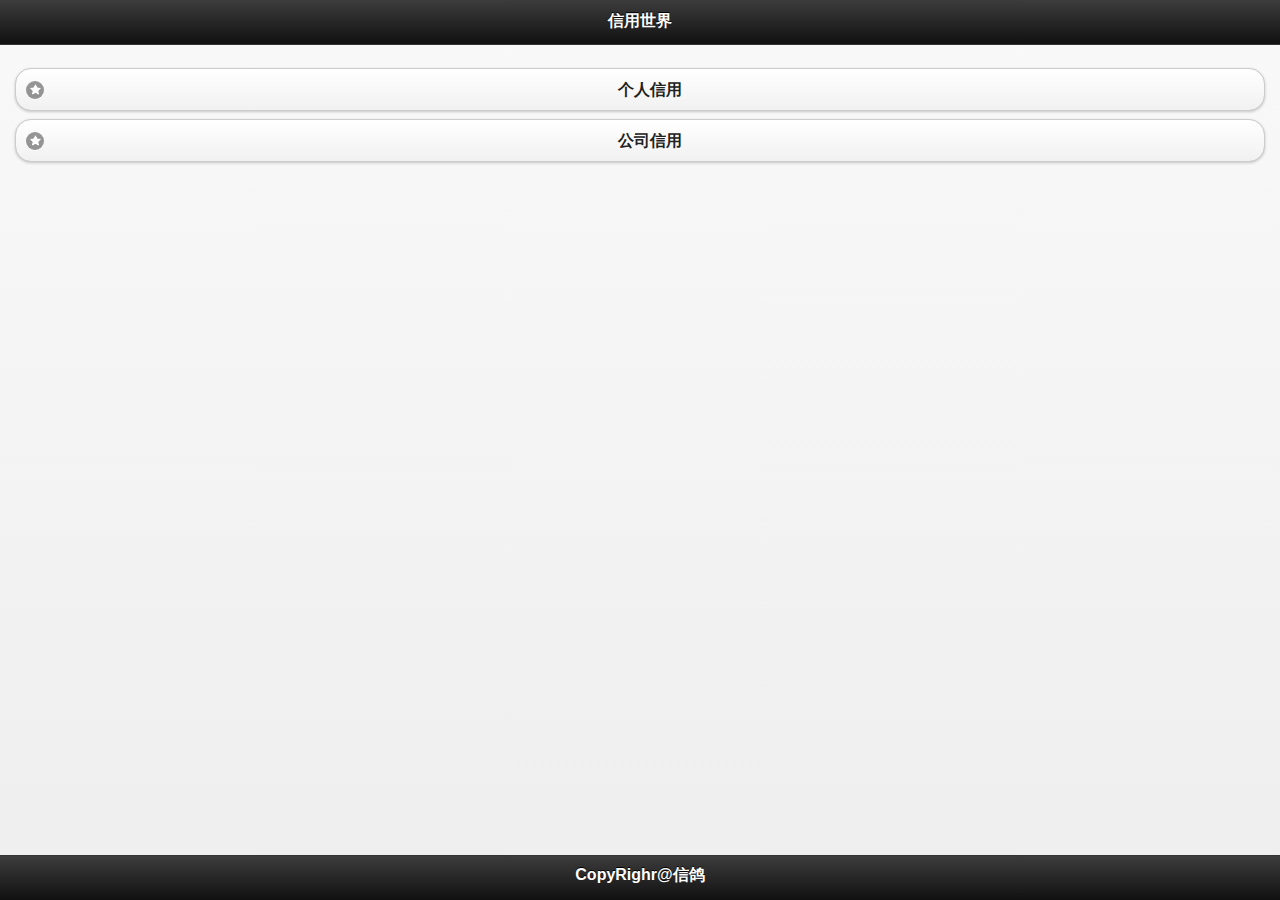
<file: html/www/index.html>
<!DOCTYPE html>
<html>

<head>
    <meta charset="utf-8" />
    <meta name="format-detection" content="telephone=no" />
    <meta name="msapplication-tap-highlight" content="no" />
    <meta name="viewport" content="user-scalable=no, initial-scale=1, maximum-scale=1, minimum-scale=1, width=device-width" />
    <meta http-equiv="Content-Security-Policy" content="default-src * 'unsafe-inline'; style-src 'self' 'unsafe-inline'; media-src *" />
    <link href="../jquery-mobile/jquery.mobile.structure-1.3.0.min.css" rel="stylesheet" type="text/css">
    <link href="../jquery-mobile/jquery.mobile.theme-1.3.0.min.css" rel="stylesheet" type="text/css">
    <title>CreditWorld</title>
    <script src="../jquery-mobile/jquery-1.8.3.min.js" type="text/javascript"></script>
    <script src="../jquery-mobile/jquery.mobile-1.3.0.min.js" type="text/javascript"></script>
    <script src="js/base.js" type="text/javascript"></script>
	<script src="js/index.js" type="text/javascript"></script>
</head>

<body>
    <div data-role="page" id="mainPage" data-fullscreen="false" >
      <div data-role="header" data-position="fixed">
        <h1>信用世界</h1>
      </div>
      
      <div data-role="content" class="main-content">
        <a href="#personMainPage" data-role="button" data-icon="star" data-transition="slidedown">个人信用</a>
        <a href="#companyMainPage" data-role="button" data-icon="star" data-transition="slidedown">公司信用</a>

	  </div>

      <div data-role="footer" data-position="fixed" class="main-footer">
        <h4>CopyRighr@信鸽</h4>
      </div>
    
    </div>
    
    
    <!--   个人信用登录界面开始  -->
    <div data-role="page" id="personMainPage" data-fullscreen="false">
    	<div data-role="header" data-position="fixed">
            <a href="#" data-role="button" data-icon="back" data-rel="back" data-transition="slidup">back</a>
            <h1>个人信用</h1>
            <a href="#" data-role="button" data-icon="gear">set</a>
      	</div>
    
      <div data-role="content" class="person-main-content">
      	<form class="personLoginForm">
        	<label>用户名:</label>
            <input type="text" name="user.loginName">
            <label>密码:</label>
            <input type="password" name="user.password">
            <input type="button" value="登录" id="userLoginButton">
        </form>
		<label style="float:right;">还没有账号？<a href="personRegister.html" data-ajax="false">点击注册&nbsp;&nbsp;&nbsp;</a></label>
           
	  </div>

      <div  data-role="footer" data-position="fixed" class="person-main-footer">
        <h4>CopyRighr@信鸽</h4>
      </div>
    </div>
    
    <!--   个人信用主界面结束  -->
    
    <!--  公司信用主界面开始   -->
    <div data-role="page" id="companyMainPage" data-fullscreen="false">
    	<div data-role="header" data-position="fixed">
            <a href="#" data-role="button" data-icon="back" data-rel="back" data-transition="slidup">back</a>
            <h1>公司信用</h1>
            <a href="#" data-role="button" data-icon="gear">set</a>
      	</div>
    
     <div data-role="content" class="company-main-content">
		<form class="companyLoginForm">
        	<label>用户名:</label>
            <input type="text" name="company.loginName">
            <label>密码:</label>
            <input type="password" name="company.cpassword">
            <input type="button" value="登录" id="companyLoginButton">
        </form>
		<label style="float:right;">还没有账号？<a href="companyRegist.html" data-ajax="false">点击注册&nbsp;&nbsp;&nbsp;</a></label>
           
	  </div>

      <div  data-role="footer" data-position="fixed" class="company-main-footer">
        <h4>CopyRighr@信鸽</h4>
      </div>
    </div>
    <!--  公司信用主界面结束   -->
    
    <!--  个人登录界面开始  -->
    	
    <!--  个人登录界面结束  -->
</body>

</html>
</file>
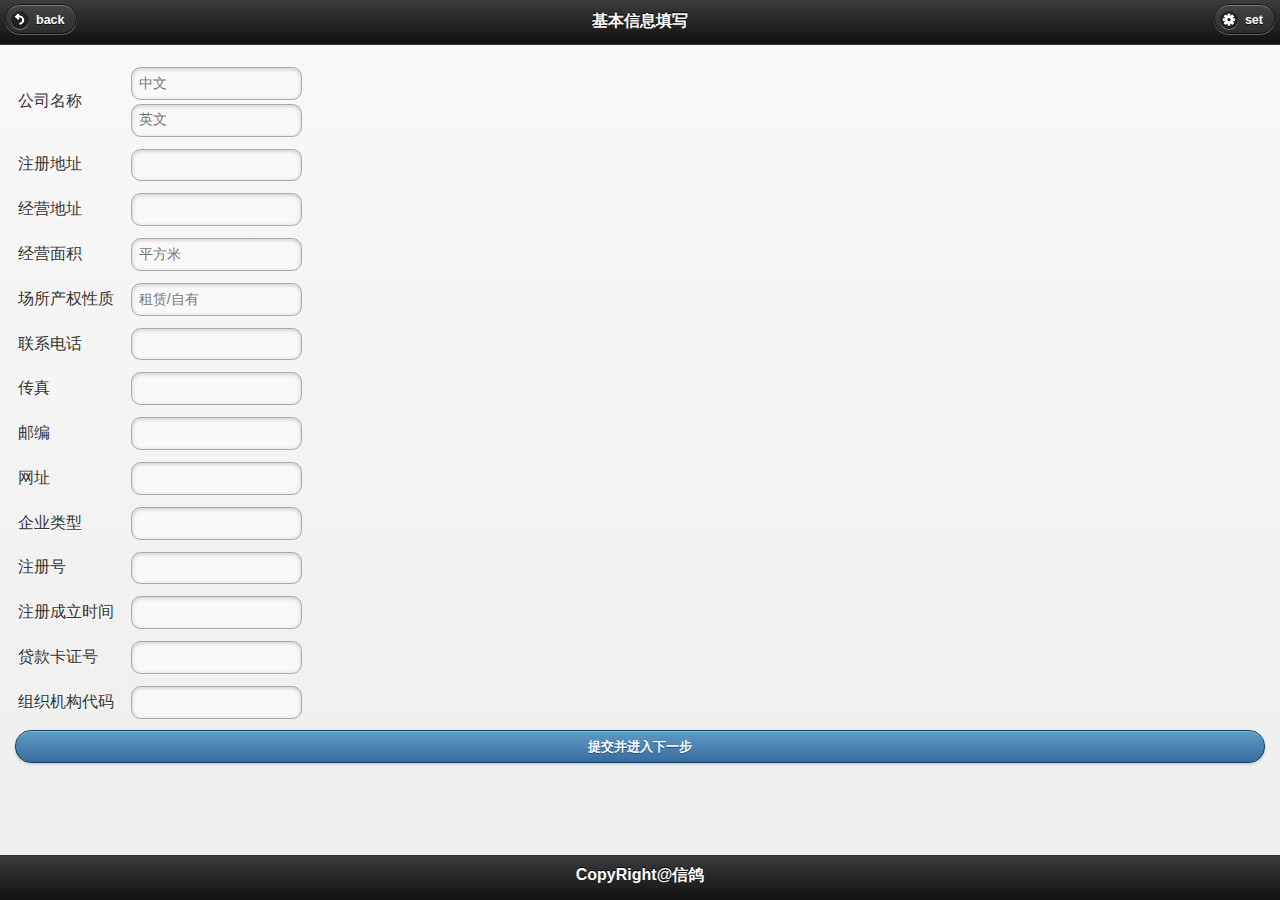
<file: html/www/comInput.html>
<!doctype html>
<html>
<head>
<meta charset="utf-8">
    <meta charset="utf-8" />
    <meta name="format-detection" content="telephone=no" />
    <meta name="msapplication-tap-highlight" content="no" />
    <meta name="viewport" content="user-scalable=no, initial-scale=1, maximum-scale=1, minimum-scale=1, width=device-width" />
    <meta http-equiv="Content-Security-Policy" content="default-src * 'unsafe-inline'; style-src 'self' 'unsafe-inline'; media-src *" />

    <link href="../jquery-mobile/jquery.mobile.structure-1.3.0.min.css" rel="stylesheet" type="text/css">
    <link href="../jquery-mobile/jquery.mobile.theme-1.3.0.min.css" rel="stylesheet" type="text/css">
    <title>register</title>
    <script src="../jquery-mobile/jquery-1.8.3.min.js" type="text/javascript"></script>
    <script src="../jquery-mobile/jquery.mobile-1.3.0.min.js" type="text/javascript"></script>
    <script src="js/base.js" type="text/javascript"></script>
    <script src="js/companyInput.js" type="text/javascript"></script>
</head>

<body>
    <div data-role="page" id="personRegisterDetPage" data-fullscreen="false">
    	<div data-role="header" data-position="fixed">
            <a href="#" data-role="button" data-icon="back" data-rel="back" data-transition="slidup">back</a>
            <h1>基本信息填写</h1>
            <a href="#" data-role="button" data-icon="gear">set</a>
      	</div>
    
     	<div data-role="content" class="person-registerDet-content">
			<form id = "comBase">
            <table>
            	<tr>
                	<td>公司名称&nbsp;&nbsp;&nbsp;</td>
                    <td><input type="text" name="comBase.cname" placeholder="中文" data-mini="true">
                    <input type="text" name="comBase.ename" placeholder="英文" data-mini="true"></td>
                </tr>
                <tr>
                	<td>注册地址&nbsp;&nbsp;&nbsp;</td>
                    <td><input type="text" name="comBase.raddress" data-mini="true"></td>
                </tr>
                <tr>
                	<td>经营地址&nbsp;&nbsp;&nbsp;</td>
                    <td><input type="text" name="comBase.maddress"data-mini="true"></td>
                </tr>
                <tr>
                	<td>经营面积&nbsp;&nbsp;&nbsp;</td>
                    <td><input type="text" name="comBase.marea" placeholder="平方米" data-mini="true"></td>
                </tr>
                <tr>
                	<td>场所产权性质&nbsp;&nbsp;&nbsp;</td>
                    <td><input type="text" name="comBase.csxz" placeholder="租赁/自有" data-mini="true"></td>
                </tr>
                <tr>
                	<td>联系电话&nbsp;&nbsp;&nbsp;</td>
                    <td><input type="text" name="comBase.phone" data-mini="true"></td>
                </tr>
                <tr>
                	<td>传真&nbsp;&nbsp;&nbsp;</td>
                    <td><input type="text" name="comBase.cz" data-mini="true"></td>
                </tr>
                <tr>
                	<td>邮编&nbsp;&nbsp;&nbsp;</td>
                    <td><input type="text" name="comBase.yb" data-mini="true"></td>
                </tr>
                <tr>
                	<td>网址&nbsp;&nbsp;&nbsp;</td>
                    <td><input type="text" name="comBase.wadd" data-mini="true"></td>
                </tr>
                <tr>
                	<td>企业类型&nbsp;&nbsp;&nbsp;</td>
                    <td><input type="text" name="comBase.ctype"  data-mini="true"></td>
                </tr>
                <tr>
                	<td>注册号&nbsp;&nbsp;&nbsp;</td>
                    <td><input type="text" name="comBase.zch" data-mini="true"></td>
                </tr>
                <tr>
                	<td>注册成立时间&nbsp;&nbsp;&nbsp;</td>
                    <td><input type="text" name="comBase.zctime" data-mini="true"></td>
                </tr>
                <tr>
                	<td>贷款卡证号&nbsp;&nbsp;&nbsp;</td>
                    <td><input type="text" name="comBase.dkk" data-mini="true"></td>
                </tr>
                <tr>
                	<td>组织机构代码&nbsp;&nbsp;&nbsp;</td>
                    <td><input type="text" name="comBase.zzjgdm" data-mini="true"></td>
                </tr>

            </table>
            <button data-ajax="false" id = "conDetNext" value="提交并进入下一步" data-theme="b" data-mini="true"></button>
            </form>
            
	    </div>
         <div  data-role="footer" data-position="fixed" class="person-registerDet2-footer">
        <h4>CopyRight@信鸽</h4>
      </div>
     
	</div>
<!------------------------>
	  <div data-role="page" id="personRegisterDetTooPage" data-fullscreen="false">
    	<div data-role="header" data-position="fixed">
            <a href="#" data-role="button" data-icon="back" data-rel="back" data-transition="slidup">back</a>
            <h1>基本信息填写</h1>
            <a href="#" data-role="button" data-icon="gear">set</a>
      	</div>
    
     	<div data-role="content" class="person-registerDet2-content">
			<form id = "comDetToo">
            <table>
            	<tr>
                	<td>连续经营时间&nbsp;&nbsp;&nbsp;</td>
                    <td>
                    <select name="comDet.lxtime" data-mini="true">
                    	<option  value="≥10年_3" data-mini="true">≥10年</option>
                        <option  value="5-10年_2.7" data-mini="true">5-10年</option>
                        <option  value="3-5年_2.4" data-mini="true">3-5年</option>
                        <option  value="＜3年_1.8" data-mini="true">＜3年</option>
                    </select>
                    </td>
                </tr>
                
                <tr>
                	<td>注册资本&nbsp;&nbsp;&nbsp;</td>
                    <td>
                    <select name="comDet.zczb" data-mini="true">
                    	<option  value="≥1000万_2" data-mini="true">≥1000万</option>
                        <option  value="500-1000万_1.8" data-mini="true">500-1000万</option>
                        <option  value="100-500万_1.6" data-mini="true">100-500万</option>
                        <option  value="＜100万_1.2" data-mini="true">＜100万</option>
                    </select>
                    </td>
                </tr>
                
                <tr>
                	<td>资产总额&nbsp;&nbsp;&nbsp;</td>
                    <td>
                    <select data-mini="true" name="comDet.zcze">
                    	<option  value="≥3000万_8" data-mini="true">≥3000万</option>
                        <option  value="1000-3000万_7.2" data-mini="true">100-3000万</option>
                        <option  value="100-1000万_6.4" data-mini="true">100-1000万</option>
                        <option  value="＜100万_4.8" data-mini="true">＜100万</option>
                    </select>
                    </td>
                </tr>
                
                <tr>
                	<td>经营场地&nbsp;&nbsp;&nbsp;</td>
                    <td>
                    <select data-mini="true" name="comDet.jycd">
                    	<option  value="自有，经营面积≥500平方米_2" data-mini="true">自有，面积≥500平方米</option>
                        <option  value="自有，经营面积＜500平方米_1.8" data-mini="true">自有，面积＜500平方米</option>
                        <option  value="租赁，经营面积≥500平方米_1.6" data-mini="true">租赁，面积≥500平方米</option>
                        <option  value="＜租赁，经营面积＜500平方米_1.2" data-mini="true">租赁，面积＜500平方米</option>
                    </select>
                    </td>
                </tr>
                
                <tr>
                	<td>总经理管理岗位年限&nbsp;&nbsp;&nbsp;</td>
                    <td>
                    <select data-mini="true" name="comDet.zjlglgwnx">
                    	<option  value="≥10年_1" data-mini="true">≥10年</option>
                        <option  value="6-10年_0.9" data-mini="true">6-10年</option>
                        <option  value="3-6年_0.8" data-mini="true">3-6年</option>
                        <option  value="＜3年_0.6" data-mini="true">＜3年</option>
                    </select>
                    </td>
                </tr>
                
                <tr>
                	<td>总经理学历&nbsp;&nbsp;&nbsp;</td>
                    <td>
                    <select data-mini="true" name="comDet.zjlxl">
                    	<option  value="硕士及以上_1" data-mini="true">硕士及以上</option>
                        <option  value="大学本科_0.9" data-mini="true">大学本科</option>
                        <option  value="大学专科_0.8" data-mini="true">大学专科</option>
                        <option  value="高中及以下_0.6" data-mini="true">高中及以下</option>
                    </select>
                    </td>
                </tr>
                
                <tr>
                	<td>员工学历结构（大专及以上比例）&nbsp;&nbsp;&nbsp;</td>
                    <td>
                    <select data-mini="true" name="comDet.ygxljg">
                    	<option  value="≥50%_3" data-mini="true">≥50% </option>
                        <option  value="30%-50%_2.7" data-mini="true">30%-50%</option>
                        <option  value="10%-30%_2.4" data-mini="true">10%-30%</option>
                        <option  value="＜10%_1.8" data-mini="true">＜10%</option>
                    </select>
                    </td>
                </tr>
                
                <tr>
                	<td>知识产权、专利保护数量&nbsp;&nbsp;&nbsp;</td>
                    <td>
                    <select data-mini="true" name="comDet.zscqsl">
                    	<option  value="≥2项_5" data-mini="true">≥2项</option>
                        <option  value="1项_4.5" data-mini="true">1项</option>
                        <option  value="申报中_4.0" data-mini="true">申报中</option>
                        <option  value="无_3.0" data-mini="true">无</option>
                    </select>
                    </td>
                </tr>
                
                <tr>
                	<td>品牌价值&nbsp;&nbsp;&nbsp;</td>
                    <td>
                    <select data-mini="true" name="comDet.ppjz">
                    	<option  value="国家级产品名牌或驰名商标 _5" data-mini="true">国家级产品名牌或驰名商标</option>
                        <option  value="省级产品名牌或驰名商标_4.5" data-mini="true">省级产品名牌或驰名商标</option>
                        <option  value="省级以下产品名牌_4.0" data-mini="true">省级以下产品名牌</option>
                        <option  value="注册商标_3.0" data-mini="true">注册商标</option>
                    </select>
                    </td>
                </tr>
               
                <tr>
                	<td>机构设置的合理性&nbsp;&nbsp;&nbsp;</td>
                    <td>
                    <select data-mini="true" name="comDet.jgszhlx">
                    	<option  value="结构清晰，合理_3" data-mini="true">结构清晰，合理</option>
                        <option  value="较合理_2.7" data-mini="true">较合理</option>
                        <option  value="一般_2.4" data-mini="true">一般</option>
                        <option  value="不清晰_1.8" data-mini="true">不清晰</option>
                    </select>
                    </td>
                </tr>
                
                <tr>
                	<td>质量管理体系认证&nbsp;&nbsp;&nbsp;</td>
                    <td>
                    <select data-mini="true" name="comDet.zlrzgltx">
                    	<option  value="有_1" data-mini="true">有</option>
                        <option  value="申报中_0.8" data-mini="true">申报中</option>
                        <option  value="无_0" data-mini="true">无</option>
                    </select>
                    </td>
                </tr>
                
                 <tr>
                	<td>服务网点&nbsp;&nbsp;&nbsp;</td>
                    <td>
                    <select data-mini="true" name="comDet.fwwd">
                    	<option  value="10个以上_1" data-mini="true">10个以上</option>
                        <option  value="5-10个_0.8" data-mini="true">5-10个</option>
                        <option  value="1-5个_0.6" data-mini="true">1-5个</option>
                        <option  value="无_0" data-mini="true">无</option>
                    </select>
                    </td>
                </tr>
                
                <tr>
                	<td>人力资源管理制度&nbsp;&nbsp;&nbsp;</td>
                    <td>
                    <select data-mini="true" name="comDet.rlzygl">
                    	<option  value="完善_1" data-mini="true">完善</option>
                        <option  value="较为完善_0.8" data-mini="true">较为完善</option>
                        <option  value="基本健全_0.6" data-mini="true">基本健全</option>
                        <option  value="无_0" data-mini="true">无</option>
                    </select>
                    </td>
                </tr>
                
                <tr>
                	<td>人员考核&nbsp;&nbsp;&nbsp;</td>
                    <td>
                    <select data-mini="true" name="comDet.rykh">
                    	<option  value="完善_1" data-mini="true">完善</option>
                        <option  value="较为完善_0.8" data-mini="true">较为完善</option>
                        <option  value="基本健全_0.6" data-mini="true">基本健全</option>
                        <option  value="无_0" data-mini="true">无</option>
                    </select>
                    </td>
                </tr>
                
                 <tr>
                	<td>职业道德与诚信培训&nbsp;&nbsp;&nbsp;</td>
                    <td>
                    <select data-mini="true" name="comDet.zzddpx">
                    	<option  value="有_3" data-mini="true">有</option>
                        <option  value="无_0" data-mini="true">无</option>
                    </select>
                    </td>
                </tr>
               
               <tr>
                	<td>客户管理制度建设&nbsp;&nbsp;&nbsp;</td>
                    <td>
                    <select data-mini="true" name="comDet.khglzd">
                    	<option value="完善_2" data-mini="true">完善</option>
                        <option value="较为完善_1.6" data-mini="true">较为完善</option>
                        <option  value="基本健全_1.2" data-mini="true">基本健全</option>
                        <option  value="无_0" data-mini="true">无</option>
                    </select>
                    </td>
                </tr>
                
                 <tr>
                	<td>合同管理&nbsp;&nbsp;&nbsp;</td>
                    <td>
                    <select data-mini="true" name="comDet.htgl">
                    	<option  value="完善_3" data-mini="true">完善</option>
                        <option  value="较为完善_2.4" data-mini="true">较为完善</option>
                        <option  value="基本健全_1.8" data-mini="true">基本健全</option>
                        <option  value="无_0" data-mini="true">无</option>
                    </select>
                    </td>
                </tr>
                
                <tr>
                	<td>财务管理制度&nbsp;&nbsp;&nbsp;</td>
                    <td>
                    <select data-mini="true" name="comDet.cwglzd"cwglzd>
                    	<option value="完善_3" data-mini="true">完善</option>
                        <option value="较为完善_2.4" data-mini="true">较为完善</option>
                        <option value="基本健全_1.8" data-mini="true">基本健全</option>
                        <option value="无_0" data-mini="true">无</option>
                    </select>
                    </td>
                </tr>
                
                 <tr>
                	<td>资产负债率&nbsp;&nbsp;&nbsp;</td>
                    <td>
                    <select data-mini="true" name="comDet.zcfzl">
                    	<option value="≥30%_2" data-mini="true">≥30%</option>
                        <option value="30%-50%_1.8" data-mini="true">30%-50%</option>
                        <option value="50-75%_1.6" data-mini="true">50-75%</option>
                        <option value="＞75%_1.2" data-mini="true">＞75%</option>
                    </select>
                    </td>
                </tr>
                
                <tr>
                	<td>流动比率&nbsp;&nbsp;&nbsp;</td>
                    <td>
                    <select data-mini="true" name="comDet.ldbl">
                    	<option value="≥1.3_2" data-mini="true">≥1.3</option>
                        <option value="0.7-1.3_1.8" data-mini="true">0.7-1.3</option>
                        <option value="0.1-0.7_1.6" data-mini="true">0.1-0.7</option>
                        <option value="＜0.1_1.2" data-mini="true">＜0.1</option>
                    </select>
                    </td>
                </tr>
                
                <tr>
                	<td>速动比率&nbsp;&nbsp;&nbsp;</td>
                    <td>
                    <select data-mini="true" name="comDet.sdbl">
                    	<option value="≥1.2_2" data-mini="true">≥1.2</option>
                        <option value="0.7-1.2_1.8" data-mini="true">0.7-1.2</option>
                        <option value="0.1-0.7_1.6" data-mini="true">0.1-0.7</option>
                        <option value="＜0.1_1.2" data-mini="true">＜0.1</option>
                    </select>
                    </td>
                </tr>
                
                <tr>
                	<td>资产净利率&nbsp;&nbsp;&nbsp;</td>
                    <td>
                    <select data-mini="true" name="comDet.zcjll">
                    	<option value="≥5%_2" data-mini="true">≥5%</option>
                        <option value="3%-5%_1.8" data-mini="true">3%-5%</option>
                        <option value="1%-3%_1.6" data-mini="true">1%-3%</option>
                        <option value="<1%_1.2" data-mini="true">＜1%_1.2</option>
                    </select>
                    </td>
                </tr>
                 <tr>
                	<td>净资产收益率&nbsp;&nbsp;&nbsp;</td>
                    <td>
                    <select data-mini="true" name="comDet.jzcsyl">
                    	<option value="≥12%_2" data-mini="true">≥12%</option>
                        <option value="7%-12%_1.8" data-mini="true">7%-12%</option>
                        <option value="3%-7%_1.6" data-mini="true">3%-7%</option>
                        <option value="<3%_1.2" data-mini="true">＜3%</option>
                    </select>
                    </td>
                </tr>
                
                 <tr>
                	<td>销售净利率&nbsp;&nbsp;&nbsp;</td>
                    <td>
                    <select data-mini="true"name="comDet.xsjll">
                    	<option value="≥5%_2" data-mini="true">≥5%</option>
                        <option value="2%-5%_1.8" data-mini="true">2%-5%</option>
                        <option  value="0.5%-2%_1.6" data-mini="true">0.5%-2%</option>
                        <option  value="<0.5%_1.2" data-mini="true">＜0.5%_1.2</option>
                    </select>
                    </td>
                </tr>
                
                <tr>
                	<td>销售额增长率&nbsp;&nbsp;&nbsp;</td>
                    <td>
                    <select data-mini="true" name="comDet.xsezzl">
                    	<option value="≥20%_2" data-mini="true">≥20%_</option>
                        <option value="20%-12%_1.8" data-mini="true">20%-12%</option>
                        <option value="12%-6%_1.6" data-mini="true">12%-6%</option>
                        <option value="<6%_1.2" data-mini="true">＜6%_1.2</option>
                    </select>
                    </td>
                </tr>
                
                 <tr>
                	<td>总资产增长率&nbsp;&nbsp;&nbsp;</td>
                    <td>
                    <select data-mini="true" name="comDet.zzczzl">
                    	<option value="≥12%_2" data-mini="true">≥12%</option>
                        <option value="7%-12%_1.8" data-mini="true">7%-12%</option>
                        <option value="3%-7%_1.6" data-mini="true">3%-7%</option>
                        <option value="<3%_1.2" data-mini="true">＜3%</option>
                    </select>
                    </td>
                </tr>
                
                <tr>
                	<td>净资产增长率&nbsp;&nbsp;&nbsp;</td>
                    <td>
                    <select data-mini="true" name="comDet.jzczzl">
                    	<option value="≥10%_2" data-mini="true">≥10%</option>
                        <option value="6%-10%_1.8" data-mini="true">6%-10%</option>
                        <option value="2%-6%_1.6" data-mini="true">2%-6%</option>
                        <option value="<2%_1.2" data-mini="true">＜2%</option>
                    </select>
                    </td>
                </tr>
                
                 <tr>
                	<td>净利润增长率&nbsp;&nbsp;&nbsp;</td>
                    <td>
                    <select name="comDet.jlrzzl" data-mini="true">
                    	<option  value="≥7.5%_2" data-mini="true">≥7.5%</option>
                        <option value="3%-7.5%_1.8" data-mini="true">3%-7.5%</option>
                        <option  value="1.5%-3%_1.6" data-mini="true">1.5%-3%</option>
                        <option  value="<1.5%_1.2" data-mini="true">＜1.5%</option>
                    </select>
                    </td>
                </tr>
                
                <tr>
                	<td>现金流量充足率&nbsp;&nbsp;&nbsp;</td>
                    <td>
                    <select name="comDet.xjllczl" data-mini="true">
                    	<option value="≥1.0_2" data-mini="true">≥1.0</option>
                        <option value="0.6-1.0_1.8" data-mini="true">0.6-1.0</option>
                        <option value="0.4-0.6 " data-mini="true">0.4-0.6 </option>
                        <option value="<0.4%_1.2" data-mini="true">＜0.4%</option>
                    </select>
                    </td>
                </tr>
                
                 <tr>
                	<td>现金流动负债比率&nbsp;&nbsp;&nbsp;</td>
                    <td>
                    <select data-mini="true" name="comDet.xjldfzbl">
                    	<option  value="≥30%_2" data-mini="true">≥30%</option>
                        <option  value="15%-30%_1.8" data-mini="true">15%-30%</option>
                        <option  value="8%-15%_1.6" data-mini="true">8%-15%</option>
                        <option  value="<8%_1.2" data-mini="true">＜8%</option>
                    </select>
                    </td>
                </tr>
                
                <tr>
                	<td>涉及企业的不良诉讼、仲裁记录&nbsp;&nbsp;&nbsp;</td>
                    <td>
                    <select data-mini="true" name="comDet.sszcjl">
                    	<option  value="无_5" data-mini="true">无</option>
                        <option  value="有_0" data-mini="true">有</option>
                    </select>
                    </td>
                </tr>
                
                <tr>
                	<td>企业在公安、海关、工商、税务、商检、外汇、银行、劳保等部门的不良记录&nbsp;&nbsp;&nbsp;</td>
                    <td>
                    <select data-mini="true" name="comDet.gabljl">
                    	<option  value="无_5" data-mini="true">无</option>
                        <option  value="有_0" data-mini="true">有</option>
                    </select>
                    </td>
                </tr>
                
                <tr>
                	<td>企业负责人获得嘉奖&nbsp;&nbsp;&nbsp;</td>
                    <td>
                    <select data-mini="true" name="comDet.fzrjj">
                    	<option  value="省级及以上_3" data-mini="true">省级及以上</option>
                        <option  value="市级_2.4" data-mini="true">市级</option>
                        <option  value="县级_1.8" data-mini="true">县级</option>
                        <option  value="无_0" data-mini="true">无</option>
                    </select>
                    </td>
                </tr>
                
                 <tr>
                	<td>企业负责人违规违法记录&nbsp;&nbsp;&nbsp;</td>
                    <td>
                    <select data-mini="true" name="comDet.fzrwf">
                    	<option  value="无_2" data-mini="true">无</option>
                        <option  value="有_0" data-mini="true">有</option>
                    </select>
                    </td>
                </tr>
                
                 <tr>
                	<td>企业获得行政机关或社团组织评定的荣誉记录&nbsp;&nbsp;&nbsp;</td>
                    <td>
                    <select data-mini="true" name="comDet.qyry">
                    	<option  value="3个以上_5" data-mini="true">3个以上</option>
                        <option  value="3个_4" data-mini="true">2个</option>
                        <option  value="1个_3" data-mini="true">1个</option>
                        <option  value="无_0" data-mini="true">无</option>
                    </select>
                    </td>
                </tr>
                
                <tr>
                	<td>企业网站质量&nbsp;&nbsp;&nbsp;</td>
                    <td>
                    <select data-mini="true" name="comDet.qywzzl">
                    	<option  value="很好_5" data-mini="true">很好</option>
                        <option  value="较好_4" data-mini="true">较好</option>
                        <option  value="一般_3" data-mini="true">一般</option>
                        <option  value="无_0" data-mini="true">无</option>
                    </select>
                    </td>
                </tr>
                
                <tr>
                	<td>电子商务交易&nbsp;&nbsp;&nbsp;</td>
                    <td>
                    <select data-mini="true" name="comDet.dzswjy">
                    	<option  value="无_0" data-mini="true">无</option>
                        <option  value="有_4" data-mini="true">有</option>
                    </select>
                    </td>
                </tr>
                
                 <tr>
                	<td>企业内部管理软件&nbsp;&nbsp;&nbsp;</td>
                    <td>
                    <select data-mini="true" name="comDet.qyglrj">
                    	<option  value="3个以上_3" data-mini="true">3个以上</option>
                        <option  value="3个_2.4" data-mini="true">2个</option>
                        <option  value="1个_1.8" data-mini="true">1个</option>
                        <option  value="无_0" data-mini="true">无</option>
                    </select>
                    </td>
                </tr>
                
            </table>
            
            <br>
            <button data-ajax="false" id = "conDet" value="提交" data-theme="b" data-mini="true"></button>
            </form>
            
	    </div>

      <div  data-role="footer" data-position="fixed" class="person-registerDet2-footer">
        <h4>CopyRight@信鸽</h4>
      </div>
    </div>
</body>
</html>
</file>
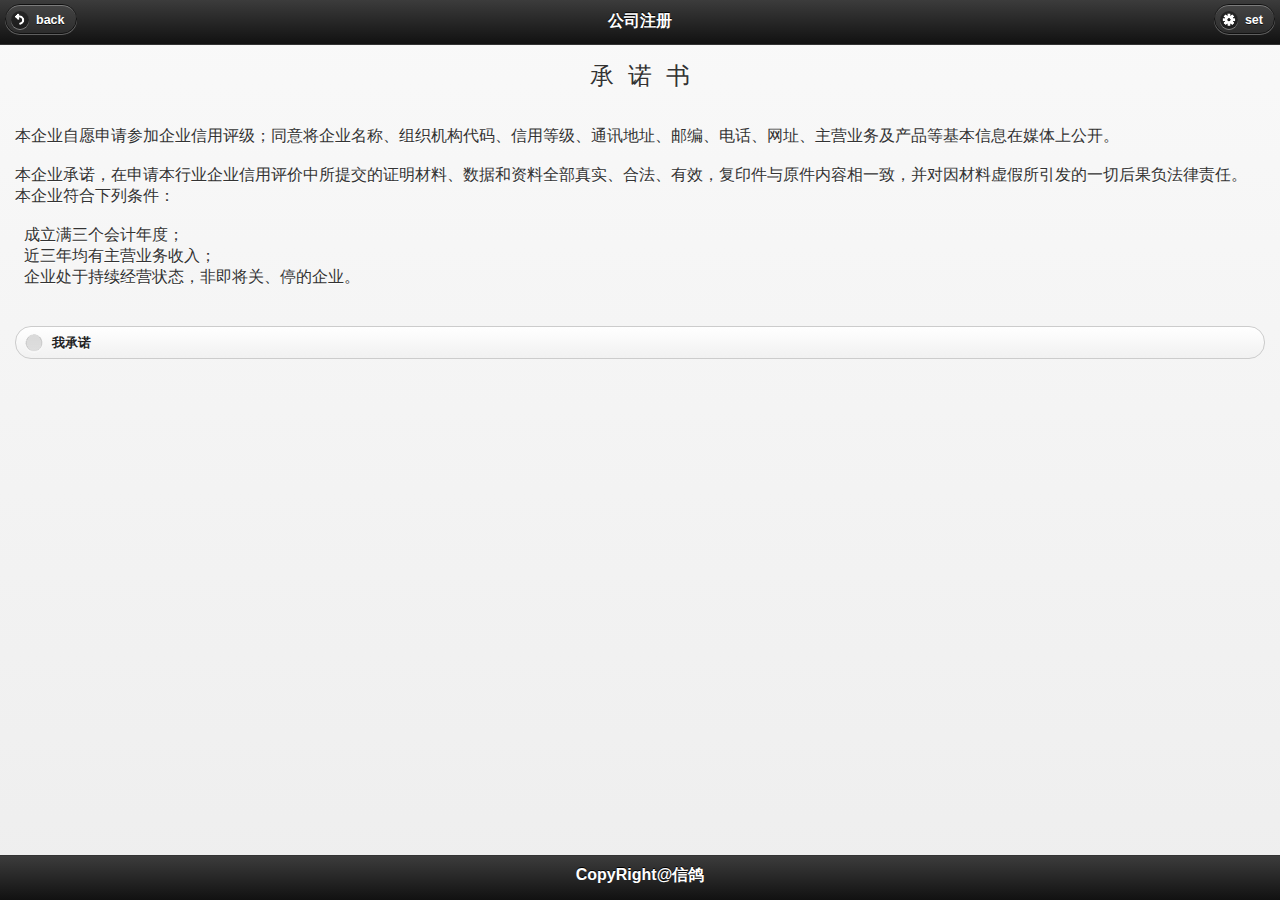
<file: html/www/companyRegist.html>
<!doctype html>
<html>
<head>
<meta charset="utf-8">
    <meta charset="utf-8" />
    <meta name="format-detection" content="telephone=no" />
    <meta name="msapplication-tap-highlight" content="no" />
    <meta name="viewport" content="user-scalable=no, initial-scale=1, maximum-scale=1, minimum-scale=1, width=device-width" />
    <meta http-equiv="Content-Security-Policy" content="default-src * 'unsafe-inline'; style-src 'self' 'unsafe-inline'; media-src *" />

    
    <link href="../jquery-mobile/jquery.mobile.structure-1.3.0.min.css" rel="stylesheet" type="text/css">
    <link href="../jquery-mobile/jquery.mobile.theme-1.3.0.min.css" rel="stylesheet" type="text/css">

    <title>register</title>
    <script src="../jquery-mobile/jquery-1.8.3.min.js" type="text/javascript"></script>
    <script src="../jquery-mobile/jquery.mobile-1.3.0.min.js" type="text/javascript"></script>
    <script src="js/base.js" type="text/javascript"></script>
    <script src="js/companyRegist.js" type="text/javascript"></script>
</head>

<body>
	<div data-role="page" id="personRegisterPage" data-fullscreen="false">
    	<div data-role="header" data-position="fixed">
            <a href="#" data-role="button" data-icon="back" data-rel="back" data-transition="slidup">back</a>
            <h1>公司注册</h1>
            <a href="#" data-role="button" data-icon="gear">set</a>
      	</div>
    
     <div data-role="content" class="person-register-content">
		<div style="text-align:center;"><font size="+2" face="Consolas, Andale Mono, Lucida Console, Lucida Sans Typewriter, Monaco, Courier New, monospace">承 诺 书</font></div><br>
    <p>本企业自愿申请参加企业信用评级；同意将企业名称、组织机构代码、信用等级、通讯地址、邮编、电话、网址、主营业务及产品等基本信息在媒体上公开。
	<br><br>本企业承诺，在申请本行业企业信用评价中所提交的证明材料、数据和资料全部真实、合法、有效，复印件与原件内容相一致，并对因材料虚假所引发的一切后果负法律责任。
	本企业符合下列条件：<br><br>
		&nbsp;&nbsp;成立满三个会计年度；<br>
		&nbsp;&nbsp;近三年均有主营业务收入；<br>
		&nbsp;&nbsp;企业处于持续经营状态，非即将关、停的企业。<br>
	</p>
	  <br>
      
      <input type="radio" name="trueradio" id="trueradio" data-mini="true">
      <label for="trueradio">我承诺</label><br>
      <a href="#personRegisterinfoPage" data-role="button" id="next" style="display:none;">下一步</a>
	</div>
      <div  data-role="footer" data-position="fixed" class="person-register-footer">
        <h4>CopyRight@信鸽</h4>
      </div>
    </div>
    
    <!-------------------------------------------- -->
    
    <div data-role="page" id="personRegisterinfoPage" data-fullscreen="false">
    	<div data-role="header" data-position="fixed">
            <a href="#" data-role="button" data-icon="back" data-rel="back" data-transition="slidup">back</a>
            <h1>基本信息填写</h1>
            <a href="#" data-role="button" data-icon="gear">set</a>
      	</div>
    
     	<div data-role="content" class="person-registerInf-content">
			<form id = "comBase">
           		<label>公司名称</label>
                <input type="text" name="company.cname"/>
                <label>登录名</label>
                <input type="text" name="company.loginName"/>
                <label>密码</label>
                <input type="password" name="company.cpassword" id="pa"/>
                <label>确认密码</label>
                <input type="password" id="repa"/>
                <br>
            <button id = "conBsaeNext" value="注册" data-theme="b" data-mini="true"></button>
            </form>
            
	    </div>


      <div  data-role="footer" data-position="fixed" class="person-registerInf-footer">
        <h4>CopyRight@信鸽</h4>
      </div>
    </div>
</body>
</html>
</file>
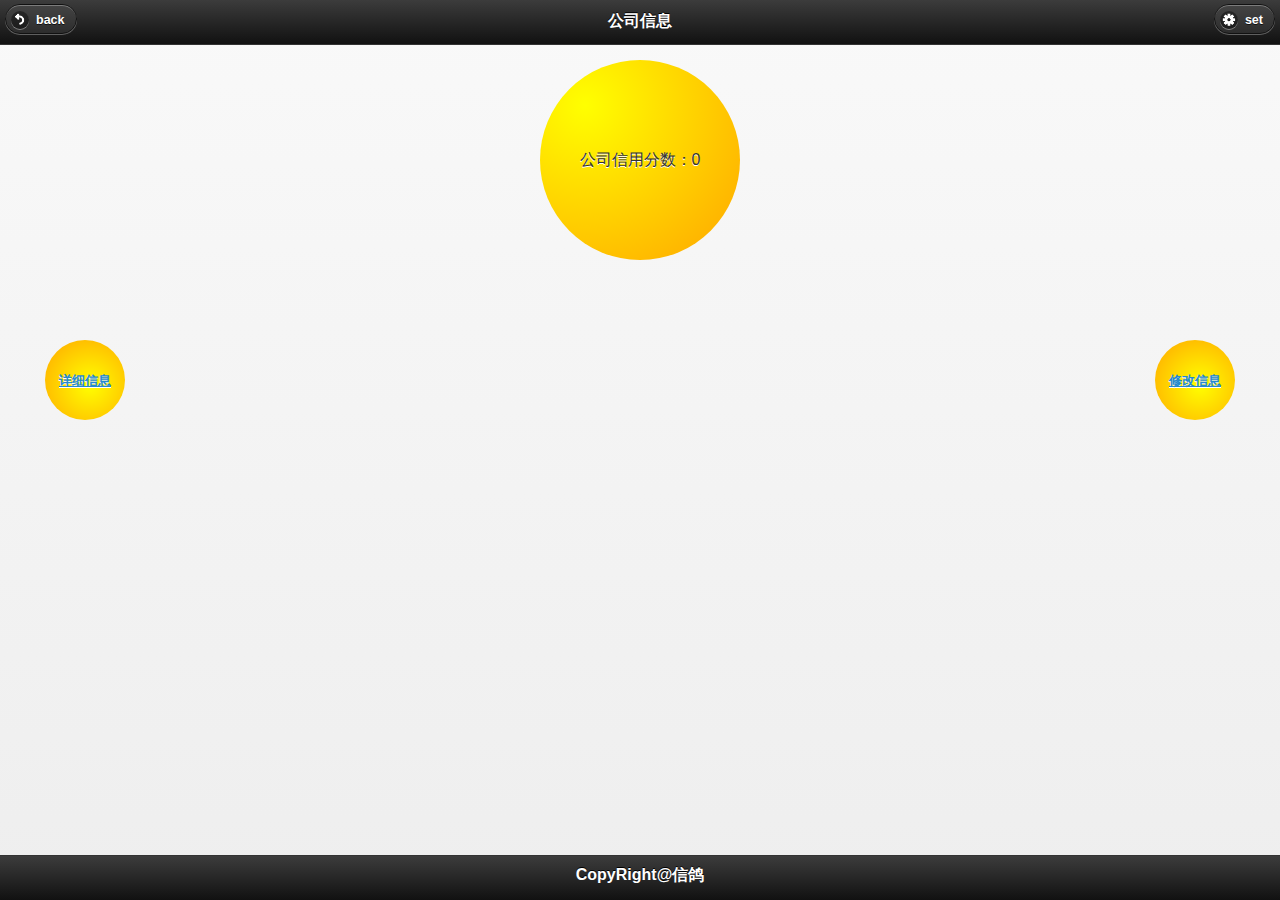
<file: html/www/companyShow.html>
<!doctype html>
<html>
<head>
<meta charset="utf-8">
    <meta charset="utf-8" />
    <meta name="format-detection" content="telephone=no" />
    <meta name="msapplication-tap-highlight" content="no" />
    <meta name="viewport" content="user-scalable=no, initial-scale=1, maximum-scale=1, minimum-scale=1, width=device-width" />
    <meta http-equiv="Content-Security-Policy" content="default-src * 'unsafe-inline'; style-src 'self' 'unsafe-inline'; media-src *" />

    <link href="../jquery-mobile/jquery.mobile.structure-1.3.0.min.css" rel="stylesheet" type="text/css">
    <link href="../jquery-mobile/jquery.mobile.theme-1.3.0.min.css" rel="stylesheet" type="text/css">
    <link href="css/show.css" rel="stylesheet" type="text/css">
    <title>register</title>
    <script src="../jquery-mobile/jquery-1.8.3.min.js" type="text/javascript"></script>
    <script src="../jquery-mobile/jquery.mobile-1.3.0.min.js" type="text/javascript"></script>
    <script src="js/base.js" type="text/javascript"></script>
    <script src="js/companyShow.js" type="text/javascript"></script>
</head>

<body>
	<div data-role="page" id="companyMsgPage" data-fullscreen="false">
    	<div data-role="header" data-position="fixed">
            <a href="#" data-role="button" data-icon="back" data-rel="back" data-transition="slidup">back</a>
            <h1>公司信息</h1>
            <a href="#" data-role="button" data-icon="gear">set</a>
      	</div>
    
     <div data-role="content" class="company-register-content">
		<div class="showMask">
			<label class="companyMask">公司信用分数：0</label>
        </div>
        <div class="blank"></div>
        <div>
        	<div class="showDet"><font size="-1">
            <a href="#companyDetPage">详细信息</a></font></div>
            <div class="modify"><font size="-1">
            <a href="comInput.html" data-transition="slidup" data-ajax="false">修改信息</a>
            </font></div>
        </div>
	 </div>

      <div  data-role="footer" data-position="fixed" class="company-msg-footer">
        <h4>CopyRight@信鸽</h4>
      </div>
    </div>
    
    <!--              kais          -->
    
    <div data-role="page" id="companyDetPage" data-fullscreen="false">
    	<div data-role="header" data-position="fixed">
            <a href="#" data-role="button" data-icon="back" data-rel="back" data-transition="slidup">back</a>
            <h1>公司信息</h1>
            <a href="#" data-role="button" data-icon="gear">set</a>
      	</div>
    
     <div data-role="content" class="company-register-content">
		<table border="1" cellpadding="0" align="center" cellspacing="0"  class="company-register-content-table" style="text-align:center;width:300px;">
       		<tr>
            <td><font size="+2" color="#E1E71E">项目</font></td>
            <td><font size="+2" color="#E1E71E">内容</font></td>
            </tr>
        </table>
	 </div>

      <div  data-role="footer" data-position="fixed" class="company-det-footer">
        <h4>CopyRight@信鸽</h4>
      </div>
    </div>
</body>
</html>
</file>
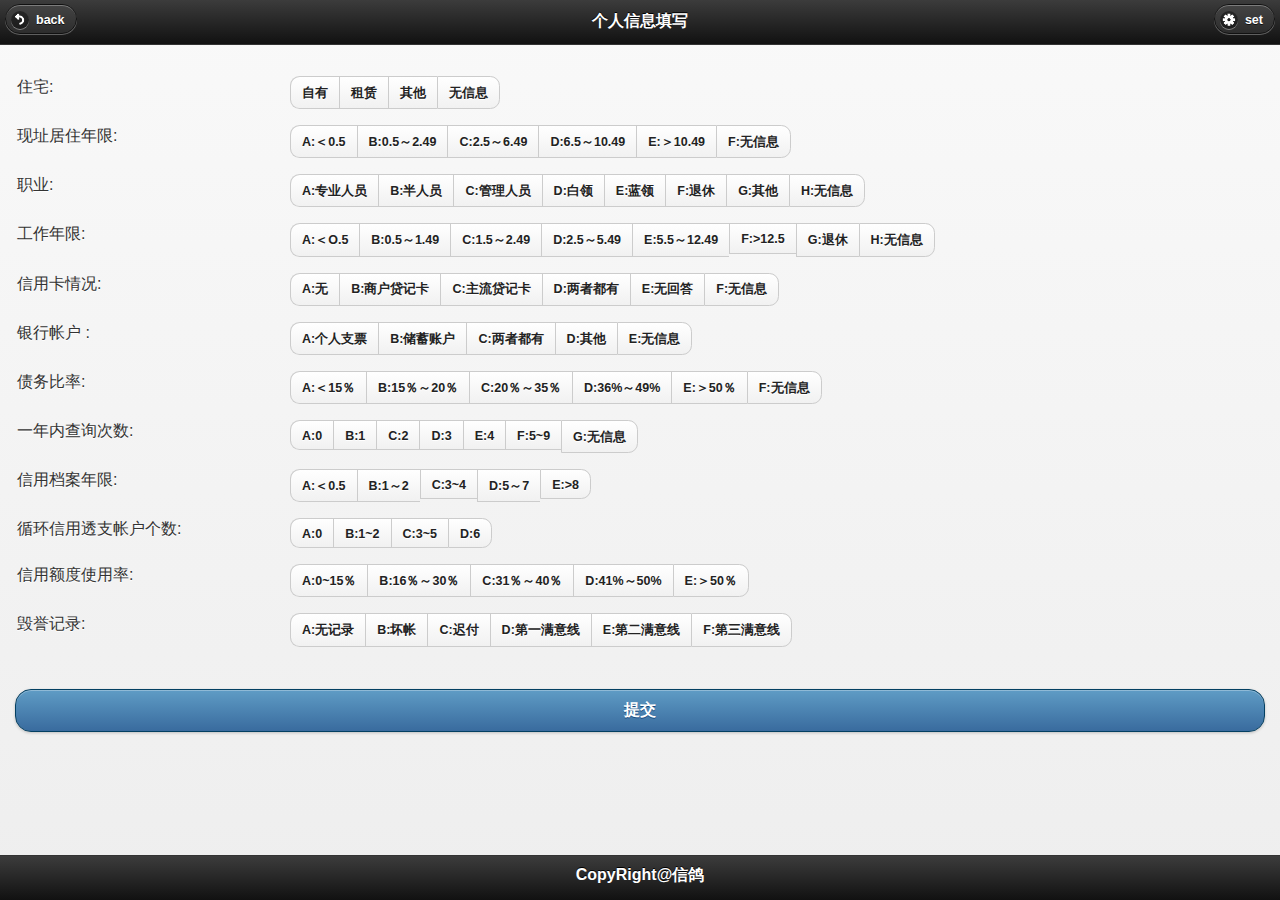
<file: html/www/personInput.html>
<!doctype html>
<html>
<head>
<meta charset="utf-8">
    <meta charset="utf-8" />
    <meta name="format-detection" content="telephone=no" />
    <meta name="msapplication-tap-highlight" content="no" />
    <meta name="viewport" content="user-scalable=no, initial-scale=1, maximum-scale=1, minimum-scale=1, width=device-width" />
    <meta http-equiv="Content-Security-Policy" content="default-src * 'unsafe-inline'; style-src 'self' 'unsafe-inline'; media-src *" />
    <link href="../jquery-mobile/jquery.mobile.structure-1.3.0.min.css" rel="stylesheet" type="text/css">
    <link href="../jquery-mobile/jquery.mobile.theme-1.3.0.min.css" rel="stylesheet" type="text/css">
    <title>register</title>
    <script src="../jquery-mobile/jquery-1.8.3.min.js" type="text/javascript"></script>
    <script src="../jquery-mobile/jquery.mobile-1.3.0.min.js" type="text/javascript"></script>
    <script src="js/base.js" type="text/javascript"></script>
	<script src="js/input.js" type="text/javascript"></script>
</head>

<body>
	<div data-role="page" id="personInputPage" data-fullscreen="false">
    	<div data-role="header" data-position="fixed">
            <a href="#" data-role="button" data-icon="back" data-rel="back" data-transition="slidup">back</a>
            <h1>个人信息填写</h1>
            <a href="#" data-role="button" data-icon="gear">set</a>
      	</div>
    
     <div data-role="content" class="person-input-content">
        
            <form id="detInfo">	
             <div data-role="fieldcontain">
              　<fieldset data-role="controlgroup" data-type="horizontal">
                　　 <legend>住宅:</legend>
                　　 <input type="radio" value="自有_25" name="userDet.house" id="radio-1" data-mini="true"/>
                　　 <label for="radio-1">自有</label>
                   <input type="radio" value="租赁_15"  name="userDet.house" id="radio-2" data-mini="true"/>
                　　 <label for="radio-2">租赁</label>
                   <input type="radio" value="其他_10"  name="userDet.house" id="radio-3" data-mini="true"/>
                　　 <label for="radio-3">其他</label>
                   <input type="radio" value="无信息_17"  name="userDet.house" id="radio-4" data-mini="true"/>
                　　 <label for="radio-4">无信息</label>
             　 </fieldset>
       		 </div>
         
              <div data-role="fieldcontain">
                 <fieldset data-role="controlgroup" data-type="horizontal">
                    　　 <legend>现址居住年限:</legend>
                    　　 <input type="radio" value="＜0.5_12" name="userDet.liveTime" id="radio-1" data-mini="true"/>
                    　　 <label for="radio-1">A:＜0.5 </label>
                       <input type="radio" value="0.5～2.49_10"  name="userDet.liveTime" id="radio-2" data-mini="true"/>
                    　　 <label for="radio-2">B:0.5～2.49 </label>
                       <input type="radio" value="2.5～6.49_15" name="userDet.liveTime" id="radio-3" data-mini="true"/>
                    　　 <label for="radio-3">C:2.5～6.49</label>
                       <input type="radio" value="6.5～10.49_19" name="userDet.liveTime" id="radio-4" data-mini="true"/>
                    　　 <label for="radio-4">D:6.5～10.49</label>
                       <input type="radio" value="＞10.49_23" name="userDet.liveTime" id="radio-5" data-mini="true"/>
                    　　 <label for="radio-5">E:＞10.49</label>
                       <input type="radio" value="无信息_13" name="userDet.liveTime" id="radio-6" data-mini="true"/>
                    　　 <label for="radio-6">F:无信息</label>
                 　 </fieldset>
                </div>
                
                <div data-role="fieldcontain">
                 <fieldset data-role="controlgroup" data-type="horizontal">
                    　　 <legend>职业:</legend>
                    　　 <input type="radio" value="专业人员_50" name="userDet.occupation" id="radio-1" data-mini="true"/>
                    　　 <label for="radio-1">A:专业人员 </label>
                       <input type="radio" value="半人员_40" name="userDet.occupation" id="radio-2" data-mini="true"/>
                    　　 <label for="radio-2">B:半人员 </label>
                       <input type="radio" value="管理人员_31" name="userDet.occupation" id="radio-3" data-mini="true"/>
                    　　 <label for="radio-3">C:管理人员</label>
                       <input type="radio" value="白领_28" name="userDet.occupation" id="radio-4" data-mini="true"/>
                    　　 <label for="radio-4">D:白领</label>
                       <input type="radio" value="蓝领_25" name="userDet.occupation" id="radio-5" data-mini="true"/>
                    　　 <label for="radio-5">E:蓝领</label>
                       <input type="radio" value="退休_31" name="userDet.occupation" id="radio-6" data-mini="true"/>
                    　　 <label for="radio-6">F:退休</label>
                       <input type="radio" value="其他_22" name="userDet.occupation" id="radio-7" data-mini="true"/>
                    　　 <label for="radio-7">G:其他</label>
                       <input type="radio" value="无信息_27" name="userDet.occupation" id="radio-8" data-mini="true"/>
                    　　 <label for="radio-8">H:无信息 </label>
                 　 </fieldset>
                </div>
                
                <div data-role="fieldcontain">
                 <fieldset data-role="controlgroup" data-type="horizontal">
                    　　 <legend>工作年限:</legend>
                    　　 <input type="radio" value="＜O.5_2" name="userDet.workTime" id="radio-1" data-mini="true"/>
                    　　 <label for="radio-1">A:＜O.5 </label>
                       <input type="radio" value="0.5～1.49_8" name="userDet.workTime" id="radio-2" data-mini="true"/>
                    　　 <label for="radio-2">B:0.5～1.49 </label>
                       <input type="radio" value="1.5～2.49_19" name="userDet.workTime" id="radio-3" data-mini="true"/>
                    　　 <label for="radio-3">C:1.5～2.49</label>
                       <input type="radio" value="2.5～5.49_25" name="userDet.workTime" id="radio-4" data-mini="true"/>
                    　　 <label for="radio-4">D:2.5～5.49</label>
                       <input type="radio" value="5.5～12.49_30" name="userDet.workTime" id="radio-5" data-mini="true"/>
                    　　 <label for="radio-5">E:5.5～12.49</label>
                       <input type="radio" value=">12.5_39" name="userDet.workTime" id="radio-6" data-mini="true"/>
                    　　 <label for="radio-6">F:>12.5</label>
                       <input type="radio" value="退休_43" name="userDet.workTime" id="radio-7" data-mini="true"/>
                    　　 <label for="radio-7">G:退休</label>
                       <input type="radio" value="无信息_20" name="userDet.workTime" id="radio-8" data-mini="true"/>
                    　　 <label for="radio-8">H:无信息 </label>
                 　 </fieldset>
                </div>
                
                <div data-role="fieldcontain">
                 <fieldset data-role="controlgroup" data-type="horizontal">
                    　　 <legend>信用卡情况:</legend>
                    　　 <input type="radio" value="无_0" name="userDet.credit" id="radio-1" data-mini="true"/>
                    　　 <label for="radio-1">A:无 </label>
                       <input type="radio" value="商户贷记卡_11" name="userDet.credit" id="radio-2" data-mini="true"/>
                    　　 <label for="radio-2">B:商户贷记卡 </label>
                       <input type="radio" value="主流贷记卡_16" name="userDet.credit" id="radio-3" data-mini="true"/>
                    　　 <label for="radio-3">C:主流贷记卡</label>
                       <input type="radio" value="两者都有_27" name="userDet.credit" id="radio-4" data-mini="true"/>
                    　　 <label for="radio-4">D:两者都有</label>
                       <input type="radio" value="无回答_10" name="userDet.credit" id="radio-5" data-mini="true"/>
                    　　 <label for="radio-5">E:无回答</label>
                       <input type="radio" value="无信息_12" name="userDet.credit" id="radio-6" data-mini="true"/>
                    　　 <label for="radio-6">F:无信息</label>
                 　 </fieldset>
                </div>
                
                <div data-role="fieldcontain">
                 <fieldset data-role="controlgroup" data-type="horizontal">
                    　　 <legend>银行帐户 :</legend>
                    　　 <input type="radio" value="个人支票_5" name="userDet.backCount" id="radio-1" data-mini="true"/>
                    　　 <label for="radio-1">A:个人支票  </label>
                       <input type="radio" value="储蓄账户_10" name="userDet.backCount" id="radio-2" data-mini="true"/>
                    　　 <label for="radio-2">B:储蓄账户 </label>
                       <input type="radio" value="两者都有_20" name="userDet.backCount" id="radio-3" data-mini="true"/>
                    　　 <label for="radio-3">C:两者都有</label>
                       <input type="radio" value="其他_11" name="userDet.backCount" id="radio-4" data-mini="true"/>
                    　　 <label for="radio-4">D:其他</label>
                       <input type="radio" value="无信息_9" name="userDet.backCount" id="radio-5" data-mini="true"/>
                    　　 <label for="radio-5">E:无信息</label>
                 　 </fieldset>
                </div>
                
                <div data-role="fieldcontain">
                 <fieldset data-role="controlgroup" data-type="horizontal">
                    　　 <legend>债务比率:</legend>
                    　　 <input type="radio" value="＜15％_22" name="userDet.debt" id="radio-1" data-mini="true"/>
                    　　 <label for="radio-1">A:＜15％ </label>
                       <input type="radio" value="15％～20％_15" name="userDet.debt" id="radio-2" data-mini="true"/>
                    　　 <label for="radio-2">B:15％～20％</label>
                       <input type="radio" value="20％～35％_12" name="userDet.debt" id="radio-3" data-mini="true"/>
                    　　 <label for="radio-3">C:20％～35％</label>
                       <input type="radio" value="36%～49%_5" name="userDet.debt" id="radio-4" data-mini="true"/>
                    　　 <label for="radio-4">D:36%～49%</label>
                       <input type="radio" value="＞50％_0" name="userDet.debt" id="radio-5" data-mini="true"/>
                    　　 <label for="radio-5">E:＞50％</label>
                       <input type="radio" value="无信息_13" name="userDet.debt" id="radio-6" data-mini="true"/>
                    　　 <label for="radio-6">F:无信息</label>
                 　 </fieldset>
                </div>
                
                <div data-role="fieldcontain">
                 <fieldset data-role="controlgroup" data-type="horizontal">
                    　　 <legend>一年内查询次数:</legend>
                    　　 <input type="radio" value="0_3" name="userDet.selectTime" id="radio-1" data-mini="true"/>
                    　　 <label for="radio-1">A:0 </label>
                       <input type="radio" value="1_11" name="userDet.selectTime" id="radio-2" data-mini="true"/>
                    　　 <label for="radio-2">B:1</label>
                       <input type="radio" value="2_3" name="userDet.selectTime" id="radio-3" data-mini="true"/>
                    　　 <label for="radio-3">C:2</label>
                       <input type="radio" value="3_-7" name="userDet.selectTime" id="radio-4" data-mini="true"/>
                    　　 <label for="radio-4">D:3</label>
                       <input type="radio" value="4_-7" name="userDet.selectTime" id="radio-5" data-mini="true"/>
                    　　 <label for="radio-5">E:4</label>
                       <input type="radio" value="5~9_-20" name="userDet.selectTime" id="radio-6" data-mini="true"/>
                    　　 <label for="radio-6">F:5~9</label>
                       <input type="radio" value="无信息_0" name="userDet.selectTime" id="radio-7" data-mini="true"/>
                    　　 <label for="radio-7">G:无信息</label>
                 　 </fieldset>
                </div>
                
                <div data-role="fieldcontain">
                 <fieldset data-role="controlgroup" data-type="horizontal">
                    　　 <legend>信用档案年限:</legend>
                    　　 <input type="radio" value="＜0.5_0" name="userDet.creditTime" id="radio-1" data-mini="true"/>
                    　　 <label for="radio-1">A:＜0.5</label>
                       <input type="radio" value="1～2_5" name="userDet.creditTime" id="radio-2" data-mini="true"/>
                    　　 <label for="radio-2">B:1～2</label>
                       <input type="radio" value="3~4_15" name="userDet.creditTime" id="radio-3" data-mini="true"/>
                    　　 <label for="radio-3">C:3~4</label>
                       <input type="radio" value="5～7_30" name="userDet.creditTime" id="radio-4" data-mini="true"/>
                    　　 <label for="radio-4">D:5～7</label>
                       <input type="radio" value=">8_40" name="userDet.creditTime" id="radio-5" data-mini="true"/>
                    　　 <label for="radio-5">E:>8</label>
                 　 </fieldset>
                </div>
                
                <div data-role="fieldcontain">
              　<fieldset data-role="controlgroup" data-type="horizontal">
                　　 <legend>循环信用透支帐户个数:</legend>
                　　 <input type="radio" value="0_5" name="userDet.outCount" id="radio-1" data-mini="true"/>
                　　 <label for="radio-1">A:0</label>
                   <input type="radio" value="1~2_12" name="userDet.outCount" id="radio-2" data-mini="true"/>
                　　 <label for="radio-2">B:1~2</label>
                   <input type="radio" value="3~5_8" name="userDet.outCount" id="radio-3" data-mini="true"/>
                　　 <label for="radio-3">C:3~5</label>
                   <input type="radio" value="6_-4" name="userDet.outCount" id="radio-4" data-mini="true"/>
                　　 <label for="radio-4">D:6</label>
             　 </fieldset>
       		 </div>
			 
             <div data-role="fieldcontain">
                 <fieldset data-role="controlgroup" data-type="horizontal">
                    　　 <legend>信用额度使用率:</legend>
                    　　 <input type="radio" value="0~15％_15" name="userDet.creditUse" id="radio-1" data-mini="true"/>
                    　　 <label for="radio-1">A:0~15％ </label>
                       <input type="radio" value="16％～30％_5" name="userDet.creditUse" id="radio-2" data-mini="true"/>
                    　　 <label for="radio-2">B:16％～30％</label>
                       <input type="radio" value="31％～40％_-3" name="userDet.creditUse" id="radio-3" data-mini="true"/>
                    　　 <label for="radio-3">C:31％～40％</label>
                       <input type="radio" value="41%～50%_-10" name="userDet.creditUse" id="radio-4" data-mini="true"/>
                    　　 <label for="radio-4">D:41%～50%</label>
                       <input type="radio" value="＞50％_-18" name="userDet.creditUse" id="radio-5" data-mini="true"/>
                    　　 <label for="radio-5">E:＞50％</label>
                 　 </fieldset>
              </div>
              
              <div data-role="fieldcontain">
                 <fieldset data-role="controlgroup" data-type="horizontal">
                    　　 <legend>毁誉记录:</legend>
                    　　 <input type="radio" value="无记录_0" name="userDet.creditBreak" id="radio-1" data-mini="true"/>
                    　　 <label for="radio-1">A:无记录 </label>
                       <input type="radio" value="坏帐_-29" name="userDet.creditBreak" id="radio-2" data-mini="true"/>
                    　　 <label for="radio-2">B:坏帐</label>
                       <input type="radio" value="迟付_-14" name="userDet.creditBreak" id="radio-3" data-mini="true"/>
                    　　 <label for="radio-3">C:迟付</label>
                       <input type="radio" value="第一满意线_17" name="userDet.creditBreak" id="radio-4" data-mini="true"/>
                    　　 <label for="radio-4">D:第一满意线</label>
                       <input type="radio" value="第二满意线_24" name="userDet.creditBreak" id="radio-5" data-mini="true"/>
                    　　 <label for="radio-5">E:第二满意线</label>
                       <input type="radio" value="第三满意线_29" name="userDet.creditBreak" id="radio-6" data-mini="true"/>
                    　　 <label for="radio-6">F:第三满意线</label>
                 　 </fieldset>
              </div>

            <br>
            <!--<input type="hidden" name="user.loginName" id="userDetHidden"/>-->
            <input type="button" value="提交" data-theme="b" id="subInfo"/>
            
        </form>
	  </div>

      <div  data-role="footer" data-position="fixed" class="person-input-footer">
        <h4>CopyRight@信鸽</h4>
      </div>
    </div>
</body>
</html>
</file>
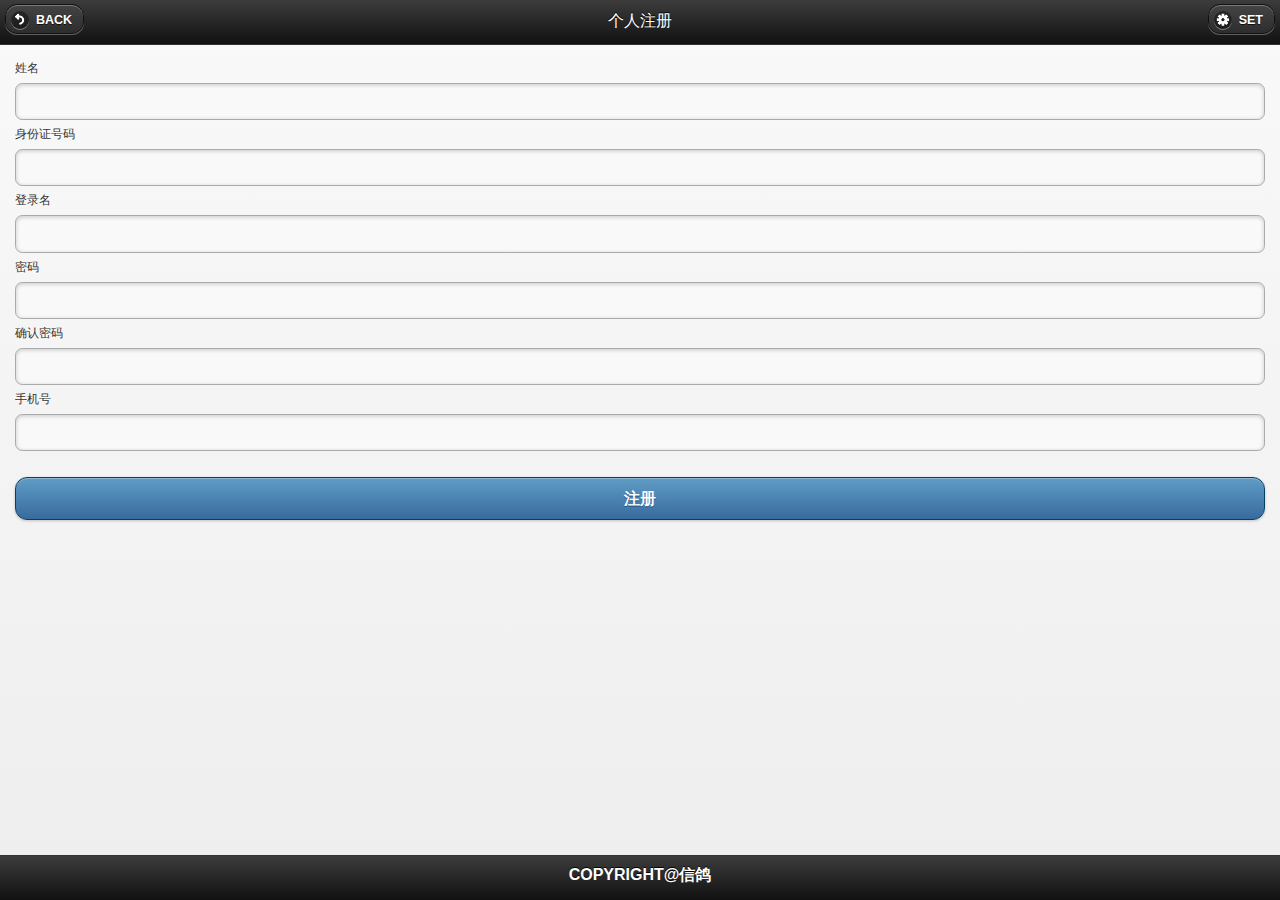
<file: html/www/personRegister.html>
<!doctype html>
<html>
<head>
<meta charset="utf-8">
    <meta charset="utf-8" />
    <meta name="format-detection" content="telephone=no" />
    <meta name="msapplication-tap-highlight" content="no" />
    <meta name="viewport" content="user-scalable=no, initial-scale=1, maximum-scale=1, minimum-scale=1, width=device-width" />
    <meta http-equiv="Content-Security-Policy" content="default-src * 'unsafe-inline'; style-src 'self' 'unsafe-inline'; media-src *" />

    <link rel="stylesheet" type="text/css" href="css/index.css" />
    

    <link href="../jquery-mobile/jquery.mobile.structure-1.3.0.min.css" rel="stylesheet" type="text/css">
    <link href="../jquery-mobile/jquery.mobile.theme-1.3.0.min.css" rel="stylesheet" type="text/css">
    <link href="css/index.css" rel="stylesheet" type="text/css">
    <title>register</title>
    <script src="../jquery-mobile/jquery-1.8.3.min.js" type="text/javascript"></script>
    <script src="../jquery-mobile/jquery.mobile-1.3.0.min.js" type="text/javascript"></script>
    <script src="js/base.js" type="text/javascript"></script>
    <script src="js/indexRegister.js" type="text/javascript"></script>
</head>

<body>
	<div data-role="page" id="personRegisterPage" data-fullscreen="false">
    	<div data-role="header" data-position="fixed">
            <a href="#" data-role="button" data-icon="back" data-rel="back" data-transition="slidup">back</a>
            <h1>个人注册</h1>
            <a href="#" data-role="button" data-icon="gear">set</a>
      	</div>
    
     <div data-role="content" class="person-register-content">
		<form id="userRegistForm">
        	<label>姓名</label>
            <input type="text" name = "user.name"/>
            <label>身份证号码</label>
            <input type="text" name = "user.idCard"/>
            <label>登录名</label>
            <input type="text" name = "user.loginName"/>            
            <label>密码</label>
            <input type="password" name = "user.password"/>
            <label>确认密码</label>
            <input type="password" name = "repassword"/>
            <label>手机号</label>
            <input type="text" name="user.phone"/>
            <br>
            <input type="button" value="注册" data-theme="b" id="userRegist"/>
            
        </form>
	  </div>

      <div  data-role="footer" data-position="fixed" class="person-register-footer">
        <h4>CopyRight@信鸽</h4>
      </div>
    </div>
</body>
</html>
</file>
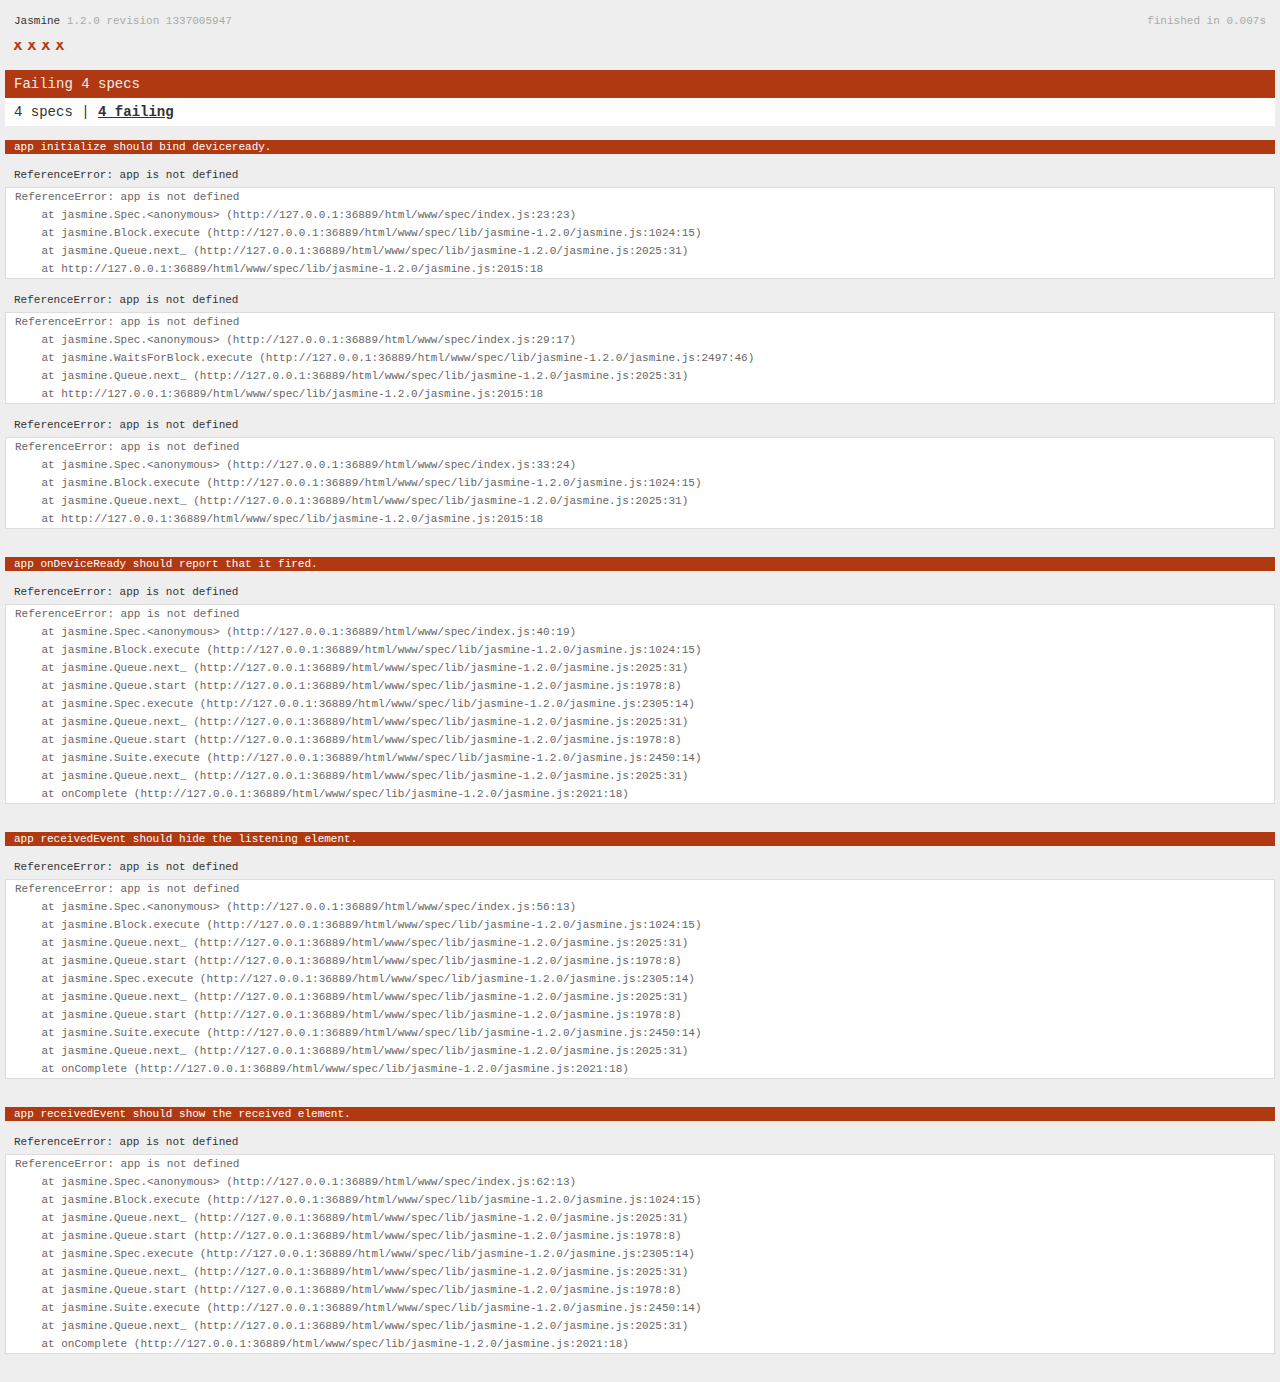
<file: html/www/spec.html>
<!DOCTYPE html>
<!--
    Licensed to the Apache Software Foundation (ASF) under one
    or more contributor license agreements.  See the NOTICE file
    distributed with this work for additional information
    regarding copyright ownership.  The ASF licenses this file
    to you under the Apache License, Version 2.0 (the
    "License"); you may not use this file except in compliance
    with the License.  You may obtain a copy of the License at

    http://www.apache.org/licenses/LICENSE-2.0

    Unless required by applicable law or agreed to in writing,
    software distributed under the License is distributed on an
    "AS IS" BASIS, WITHOUT WARRANTIES OR CONDITIONS OF ANY
     KIND, either express or implied.  See the License for the
    specific language governing permissions and limitations
    under the License.
-->
<html>
    <head>
        <title>Jasmine Spec Runner</title>

        <!-- jasmine source -->
        <link rel="shortcut icon" type="image/png" href="spec/lib/jasmine-1.2.0/jasmine_favicon.png">
        <link rel="stylesheet" type="text/css" href="spec/lib/jasmine-1.2.0/jasmine.css">
        <script type="text/javascript" src="spec/lib/jasmine-1.2.0/jasmine.js"></script>
        <script type="text/javascript" src="spec/lib/jasmine-1.2.0/jasmine-html.js"></script>

        <!-- include source files here... -->
        <script type="text/javascript" src="js/index.js"></script>

        <!-- include spec files here... -->
        <script type="text/javascript" src="spec/helper.js"></script>
        <script type="text/javascript" src="spec/index.js"></script>

        <script type="text/javascript">
            (function() {
                var jasmineEnv = jasmine.getEnv();
                jasmineEnv.updateInterval = 1000;

                var htmlReporter = new jasmine.HtmlReporter();

                jasmineEnv.addReporter(htmlReporter);

                jasmineEnv.specFilter = function(spec) {
                    return htmlReporter.specFilter(spec);
                };

                var currentWindowOnload = window.onload;

                window.onload = function() {
                    if (currentWindowOnload) {
                        currentWindowOnload();
                    }
                    execJasmine();
                };

                function execJasmine() {
                    jasmineEnv.execute();
                }
            })();
        </script>
    </head>
    <body>
        <div id="stage" style="display:none;"></div>
    </body>
</html>
</file>
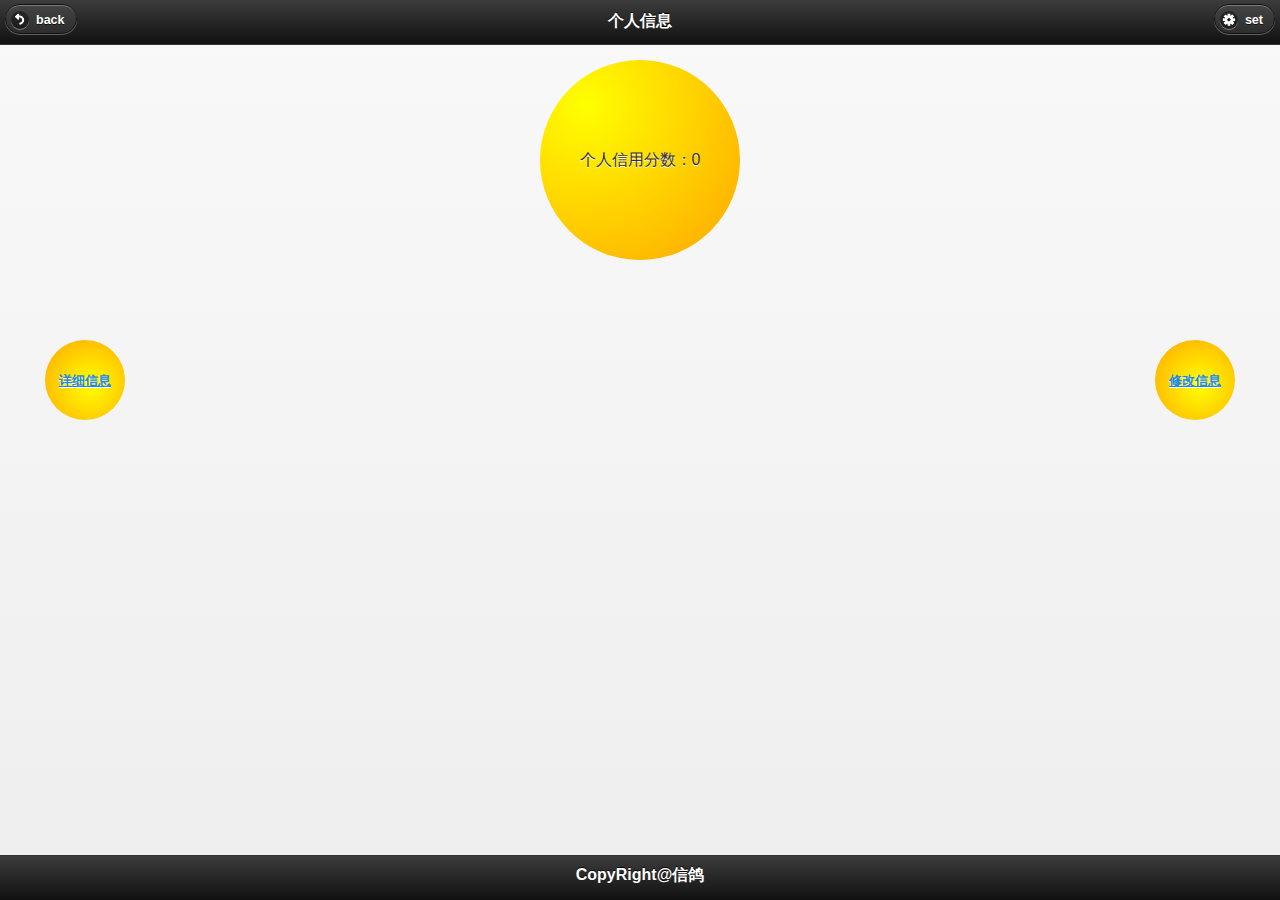
<file: html/www/userShow.html>
<!doctype html>
<html>
<head>
<meta charset="utf-8">
    <meta charset="utf-8" />
    <meta name="format-detection" content="telephone=no" />
    <meta name="msapplication-tap-highlight" content="no" />
    <meta name="viewport" content="user-scalable=no, initial-scale=1, maximum-scale=1, minimum-scale=1, width=device-width" />
    <meta http-equiv="Content-Security-Policy" content="default-src * 'unsafe-inline'; style-src 'self' 'unsafe-inline'; media-src *" />

    <link href="../jquery-mobile/jquery.mobile.structure-1.3.0.min.css" rel="stylesheet" type="text/css">
    <link href="../jquery-mobile/jquery.mobile.theme-1.3.0.min.css" rel="stylesheet" type="text/css">
    <link href="css/show.css" rel="stylesheet" type="text/css">
    <title>register</title>
    <script src="../jquery-mobile/jquery-1.8.3.min.js" type="text/javascript"></script>
    <script src="../jquery-mobile/jquery.mobile-1.3.0.min.js" type="text/javascript"></script>
    <script src="js/base.js" type="text/javascript"></script>
    <script src="js/show.js" type="text/javascript"></script>
</head>

<body>
	<div data-role="page" id="personMsgPage" data-fullscreen="false">
    	<div data-role="header" data-position="fixed">
            <a href="#" data-role="button" data-icon="back" data-rel="back" data-transition="slidup">back</a>
            <h1>个人信息</h1>
            <a href="#" data-role="button" data-icon="gear">set</a>
      	</div>
    
     <div data-role="content" class="person-register-content">
		<div class="showMask">
			<label class="userMask">个人信用分数：0</label>
        </div>
        <div class="blank"></div>
        <div>
        	<div class="showDet"><font size="-1">
            <a href="#personDetPage">详细信息</a></font></div>
            <div class="modify"><font size="-1">
            <a href="personInput.html" data-transition="slidup" data-ajax="false">修改信息</a>
            </font></div>
        </div>
	 </div>

      <div  data-role="footer" data-position="fixed" class="person-msg-footer">
        <h4>CopyRight@信鸽</h4>
      </div>
    </div>
    
    <!--              kais          -->
    
    
    <div data-role="page" id="personDetPage" data-fullscreen="false">
    	<div data-role="header" data-position="fixed">
            <a href="#" data-role="button" data-icon="back" data-rel="back" data-transition="slidup">back</a>
            <h1>个人信息</h1>
            <a href="#" data-role="button" data-icon="gear">set</a>
      	</div>
    
     <div data-role="content" class="person-register-content">
		<table border="1" cellpadding="0" align="center" cellspacing="0"  class="person-register-content-table" style="text-align:center;width:300px;">
       		<tr>
            <td><font size="+2" color="#E1E71E">项目</font></td>
            <td><font size="+2" color="#E1E71E">内容</font></td>
            </tr>
        </table>
	 </div>

      <div  data-role="footer" data-position="fixed" class="person-det-footer">
        <h4>CopyRight@信鸽</h4>
      </div>
    </div>
</body>
</html>
</file>
<file: html/www/css/show.css>
/* CSS Document */
@keyframes spin {
from { transform: rotate(0deg); }
to { transform: rotate(360deg); }
}/* 旋转，渐变色 */
.showMask{
	border-radius: 50%;
	margin: 0 auto;
	text-align:center;
	width: 200px;
	height: 200px;
	line-height:200px;
	background-image: -moz-radial-gradient(45px 45px 45deg, circle cover, yellow 0%, orange 100%, red 95%);
	background-image: -webkit-radial-gradient(45px 45px, circle cover, yellow, orange);
	background-image: radial-gradient(45px 45px 45deg, circle cover, yellow 0%, orange 100%, red 95%);
	animation-name: spin; 
	animation-duration: 30s; 
	animation-iteration-count: infinite; 
	animation-timing-function: linear;
}

.blank{
	height:80px;
}

.showDet{
	display:inline;
	float:left;
	border-radius: 50%;
	text-align:center;
	width: 80px;
	height: 80px;
	line-height:80px;
	margin-left:30px;
	background-image: -moz-radial-gradient(45px 45px 45deg, circle cover, yellow 0%, orange 100%, red 95%);
	background-image: -webkit-radial-gradient(45px 45px, circle cover, yellow, orange);
	background-image: radial-gradient(45px 45px 45deg, circle cover, yellow 0%, orange 100%, red 95%);
	animation-name: spin; 

	animation-iteration-count: infinite; 
	animation-timing-function: linear;
}

.modify{
	display:inline;
	float:right;
	border-radius: 50%;
	text-align:center;
	width: 80px;
	height: 80px;
	line-height:80px;
	margin-right:30px;
	background-image: -moz-radial-gradient(45px 45px 45deg, circle cover, yellow 0%, orange 100%, red 95%);
	background-image: -webkit-radial-gradient(45px 45px, circle cover, yellow, orange);
	background-image: radial-gradient(45px 45px 45deg, circle cover, yellow 0%, orange 100%, red 95%);
	animation-name: spin; 

	animation-iteration-count: infinite; 
	animation-timing-function: linear;
}
</file>
<file: html/www/css/index.css>
* {
    -webkit-tap-highlight-color: rgba(0,0,0,0); /* make transparent link selection, adjust last value opacity 0 to 1.0 */
}

body {
    -webkit-touch-callout: none;                /* prevent callout to copy image, etc when tap to hold */
    -webkit-text-size-adjust: none;             /* prevent webkit from resizing text to fit */
    -webkit-user-select: none;                  /* prevent copy paste, to allow, change 'none' to 'text' */
    background-color:#E4E4E4;
    background-image:linear-gradient(top, #A7A7A7 0%, #E4E4E4 51%);
    background-image:-webkit-linear-gradient(top, #A7A7A7 0%, #E4E4E4 51%);
    background-image:-ms-linear-gradient(top, #A7A7A7 0%, #E4E4E4 51%);
    background-image:-webkit-gradient(
        linear,
        left top,
        left bottom,
        color-stop(0, #A7A7A7),
        color-stop(0.51, #E4E4E4)
    );
    background-attachment:fixed;
    font-family:'HelveticaNeue-Light', 'HelveticaNeue', Helvetica, Arial, sans-serif;
    font-size:12px;
    height:100%;
    margin:0px;
    padding:0px;
    text-transform:uppercase;
    width:100%;
}

/* Portrait layout (default) */
.app {
    background:url(../img/logo.png) no-repeat center top; /* 170px x 200px */
    position:absolute;             /* position in the center of the screen */
    left:50%;
    top:50%;
    height:50px;                   /* text area height */
    width:225px;                   /* text area width */
    text-align:center;
    padding:180px 0px 0px 0px;     /* image height is 200px (bottom 20px are overlapped with text) */
    margin:-115px 0px 0px -112px;  /* offset vertical: half of image height and text area height */
                                   /* offset horizontal: half of text area width */
}

/* Landscape layout (with min-width) */
@media screen and (min-aspect-ratio: 1/1) and (min-width:400px) {
    .app {
        background-position:left center;
        padding:75px 0px 75px 170px;  /* padding-top + padding-bottom + text area = image height */
        margin:-90px 0px 0px -198px;  /* offset vertical: half of image height */
                                      /* offset horizontal: half of image width and text area width */
    }
}

h1 {
    font-size:24px;
    font-weight:normal;
    margin:0px;
    overflow:visible;
    padding:0px;
    text-align:center;
}

.event {
    border-radius:4px;
    -webkit-border-radius:4px;
    color:#FFFFFF;
    font-size:12px;
    margin:0px 30px;
    padding:2px 0px;
}

.event.listening {
    background-color:#333333;
    display:block;
}

.event.received {
    background-color:#4B946A;
    display:none;
}

@keyframes fade {
    from { opacity: 1.0; }
    50% { opacity: 0.4; }
    to { opacity: 1.0; }
}
 
@-webkit-keyframes fade {
    from { opacity: 1.0; }
    50% { opacity: 0.4; }
    to { opacity: 1.0; }
}
 
.blink {
    animation:fade 3000ms infinite;
    -webkit-animation:fade 3000ms infinite;
}

.person_phone {
	width:70%!important;
}
</file>
<file: html/www/spec/lib/jasmine-1.2.0/jasmine.css>
body { background-color: #eeeeee; padding: 0; margin: 5px; overflow-y: scroll; }

#HTMLReporter { font-size: 11px; font-family: Monaco, "Lucida Console", monospace; line-height: 14px; color: #333333; }
#HTMLReporter a { text-decoration: none; }
#HTMLReporter a:hover { text-decoration: underline; }
#HTMLReporter p, #HTMLReporter h1, #HTMLReporter h2, #HTMLReporter h3, #HTMLReporter h4, #HTMLReporter h5, #HTMLReporter h6 { margin: 0; line-height: 14px; }
#HTMLReporter .banner, #HTMLReporter .symbolSummary, #HTMLReporter .summary, #HTMLReporter .resultMessage, #HTMLReporter .specDetail .description, #HTMLReporter .alert .bar, #HTMLReporter .stackTrace { padding-left: 9px; padding-right: 9px; }
#HTMLReporter #jasmine_content { position: fixed; right: 100%; }
#HTMLReporter .version { color: #aaaaaa; }
#HTMLReporter .banner { margin-top: 14px; }
#HTMLReporter .duration { color: #aaaaaa; float: right; }
#HTMLReporter .symbolSummary { overflow: hidden; *zoom: 1; margin: 14px 0; }
#HTMLReporter .symbolSummary li { display: block; float: left; height: 7px; width: 14px; margin-bottom: 7px; font-size: 16px; }
#HTMLReporter .symbolSummary li.passed { font-size: 14px; }
#HTMLReporter .symbolSummary li.passed:before { color: #5e7d00; content: "\02022"; }
#HTMLReporter .symbolSummary li.failed { line-height: 9px; }
#HTMLReporter .symbolSummary li.failed:before { color: #b03911; content: "x"; font-weight: bold; margin-left: -1px; }
#HTMLReporter .symbolSummary li.skipped { font-size: 14px; }
#HTMLReporter .symbolSummary li.skipped:before { color: #bababa; content: "\02022"; }
#HTMLReporter .symbolSummary li.pending { line-height: 11px; }
#HTMLReporter .symbolSummary li.pending:before { color: #aaaaaa; content: "-"; }
#HTMLReporter .bar { line-height: 28px; font-size: 14px; display: block; color: #eee; }
#HTMLReporter .runningAlert { background-color: #666666; }
#HTMLReporter .skippedAlert { background-color: #aaaaaa; }
#HTMLReporter .skippedAlert:first-child { background-color: #333333; }
#HTMLReporter .skippedAlert:hover { text-decoration: none; color: white; text-decoration: underline; }
#HTMLReporter .passingAlert { background-color: #a6b779; }
#HTMLReporter .passingAlert:first-child { background-color: #5e7d00; }
#HTMLReporter .failingAlert { background-color: #cf867e; }
#HTMLReporter .failingAlert:first-child { background-color: #b03911; }
#HTMLReporter .results { margin-top: 14px; }
#HTMLReporter #details { display: none; }
#HTMLReporter .resultsMenu, #HTMLReporter .resultsMenu a { background-color: #fff; color: #333333; }
#HTMLReporter.showDetails .summaryMenuItem { font-weight: normal; text-decoration: inherit; }
#HTMLReporter.showDetails .summaryMenuItem:hover { text-decoration: underline; }
#HTMLReporter.showDetails .detailsMenuItem { font-weight: bold; text-decoration: underline; }
#HTMLReporter.showDetails .summary { display: none; }
#HTMLReporter.showDetails #details { display: block; }
#HTMLReporter .summaryMenuItem { font-weight: bold; text-decoration: underline; }
#HTMLReporter .summary { margin-top: 14px; }
#HTMLReporter .summary .suite .suite, #HTMLReporter .summary .specSummary { margin-left: 14px; }
#HTMLReporter .summary .specSummary.passed a { color: #5e7d00; }
#HTMLReporter .summary .specSummary.failed a { color: #b03911; }
#HTMLReporter .description + .suite { margin-top: 0; }
#HTMLReporter .suite { margin-top: 14px; }
#HTMLReporter .suite a { color: #333333; }
#HTMLReporter #details .specDetail { margin-bottom: 28px; }
#HTMLReporter #details .specDetail .description { display: block; color: white; background-color: #b03911; }
#HTMLReporter .resultMessage { padding-top: 14px; color: #333333; }
#HTMLReporter .resultMessage span.result { display: block; }
#HTMLReporter .stackTrace { margin: 5px 0 0 0; max-height: 224px; overflow: auto; line-height: 18px; color: #666666; border: 1px solid #ddd; background: white; white-space: pre; }

#TrivialReporter { padding: 8px 13px; position: absolute; top: 0; bottom: 0; left: 0; right: 0; overflow-y: scroll; background-color: white; font-family: "Helvetica Neue Light", "Lucida Grande", "Calibri", "Arial", sans-serif; /*.resultMessage {*/ /*white-space: pre;*/ /*}*/ }
#TrivialReporter a:visited, #TrivialReporter a { color: #303; }
#TrivialReporter a:hover, #TrivialReporter a:active { color: blue; }
#TrivialReporter .run_spec { float: right; padding-right: 5px; font-size: .8em; text-decoration: none; }
#TrivialReporter .banner { color: #303; background-color: #fef; padding: 5px; }
#TrivialReporter .logo { float: left; font-size: 1.1em; padding-left: 5px; }
#TrivialReporter .logo .version { font-size: .6em; padding-left: 1em; }
#TrivialReporter .runner.running { background-color: yellow; }
#TrivialReporter .options { text-align: right; font-size: .8em; }
#TrivialReporter .suite { border: 1px outset gray; margin: 5px 0; padding-left: 1em; }
#TrivialReporter .suite .suite { margin: 5px; }
#TrivialReporter .suite.passed { background-color: #dfd; }
#TrivialReporter .suite.failed { background-color: #fdd; }
#TrivialReporter .spec { margin: 5px; padding-left: 1em; clear: both; }
#TrivialReporter .spec.failed, #TrivialReporter .spec.passed, #TrivialReporter .spec.skipped { padding-bottom: 5px; border: 1px solid gray; }
#TrivialReporter .spec.failed { background-color: #fbb; border-color: red; }
#TrivialReporter .spec.passed { background-color: #bfb; border-color: green; }
#TrivialReporter .spec.skipped { background-color: #bbb; }
#TrivialReporter .messages { border-left: 1px dashed gray; padding-left: 1em; padding-right: 1em; }
#TrivialReporter .passed { background-color: #cfc; display: none; }
#TrivialReporter .failed { background-color: #fbb; }
#TrivialReporter .skipped { color: #777; background-color: #eee; display: none; }
#TrivialReporter .resultMessage span.result { display: block; line-height: 2em; color: black; }
#TrivialReporter .resultMessage .mismatch { color: black; }
#TrivialReporter .stackTrace { white-space: pre; font-size: .8em; margin-left: 10px; max-height: 5em; overflow: auto; border: 1px inset red; padding: 1em; background: #eef; }
#TrivialReporter .finished-at { padding-left: 1em; font-size: .6em; }
#TrivialReporter.show-passed .passed, #TrivialReporter.show-skipped .skipped { display: block; }
#TrivialReporter #jasmine_content { position: fixed; right: 100%; }
#TrivialReporter .runner { border: 1px solid gray; display: block; margin: 5px 0; padding: 2px 0 2px 10px; }
</file>
